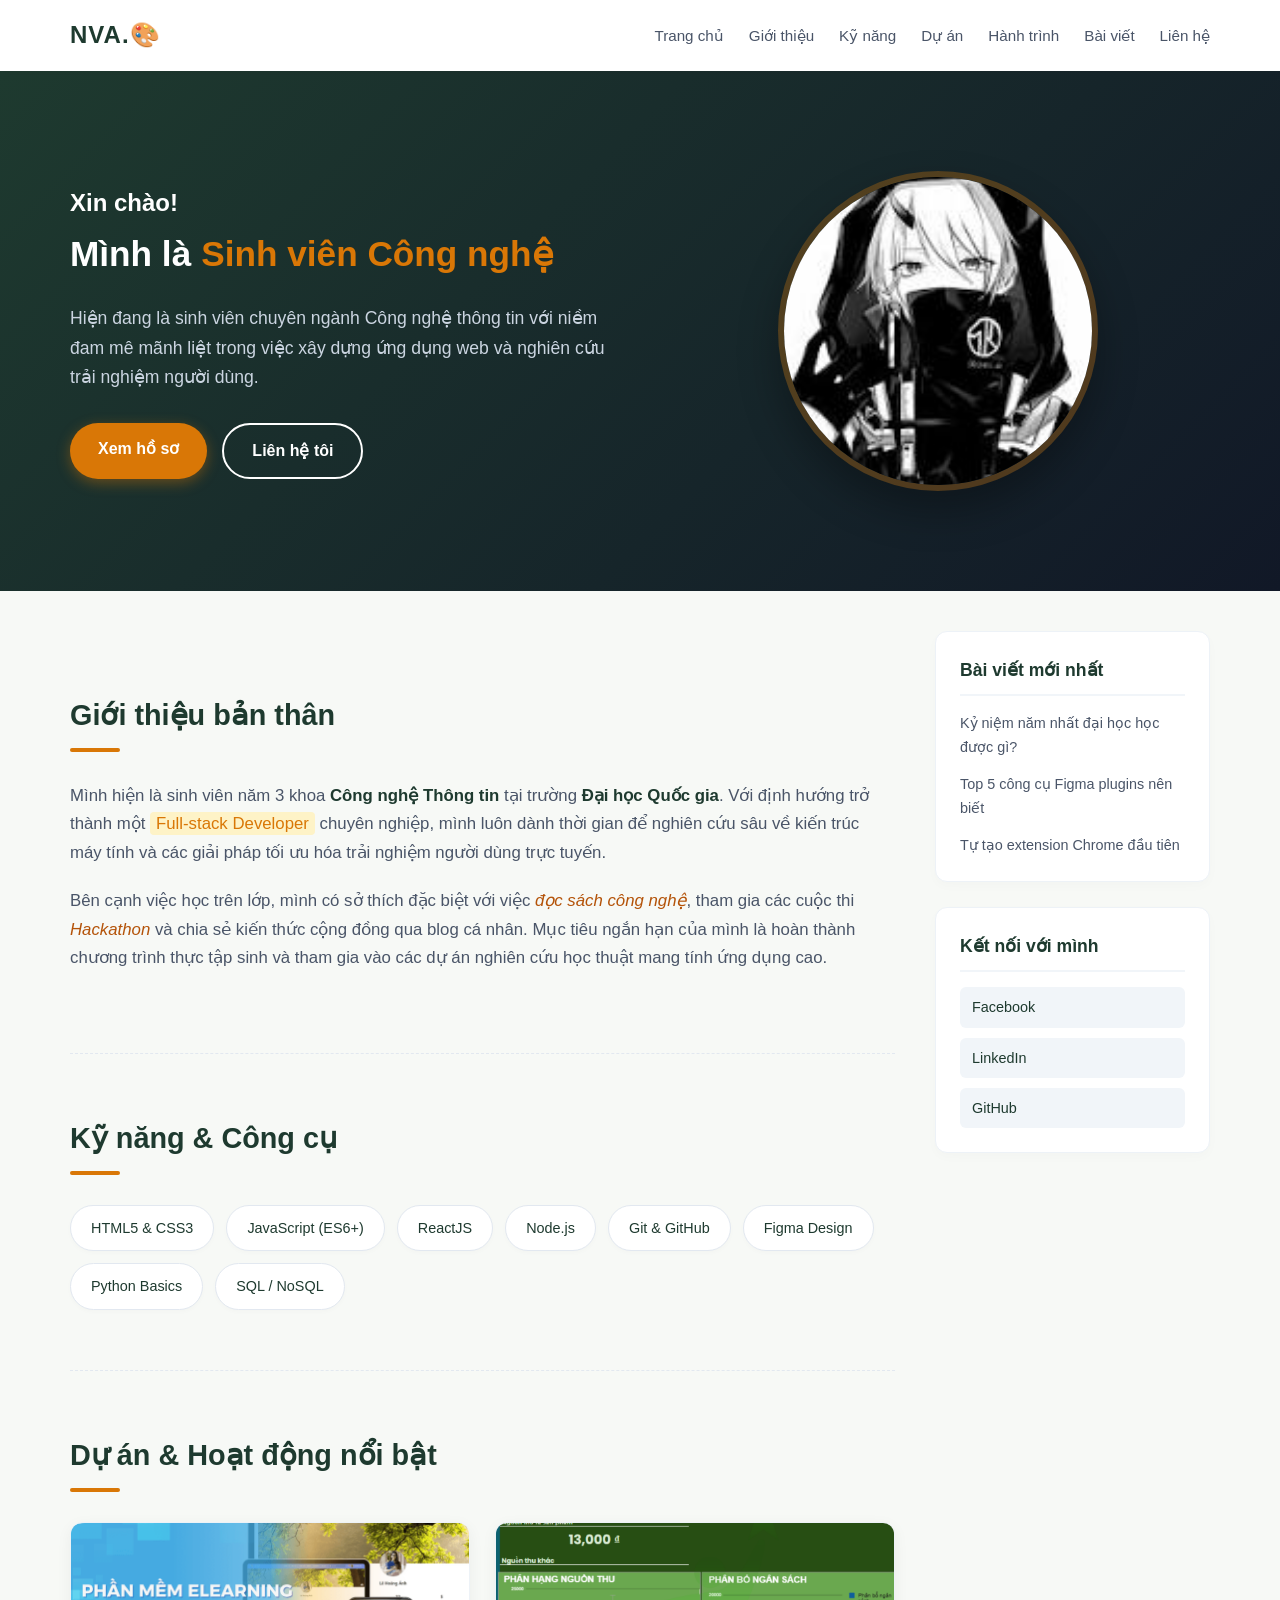
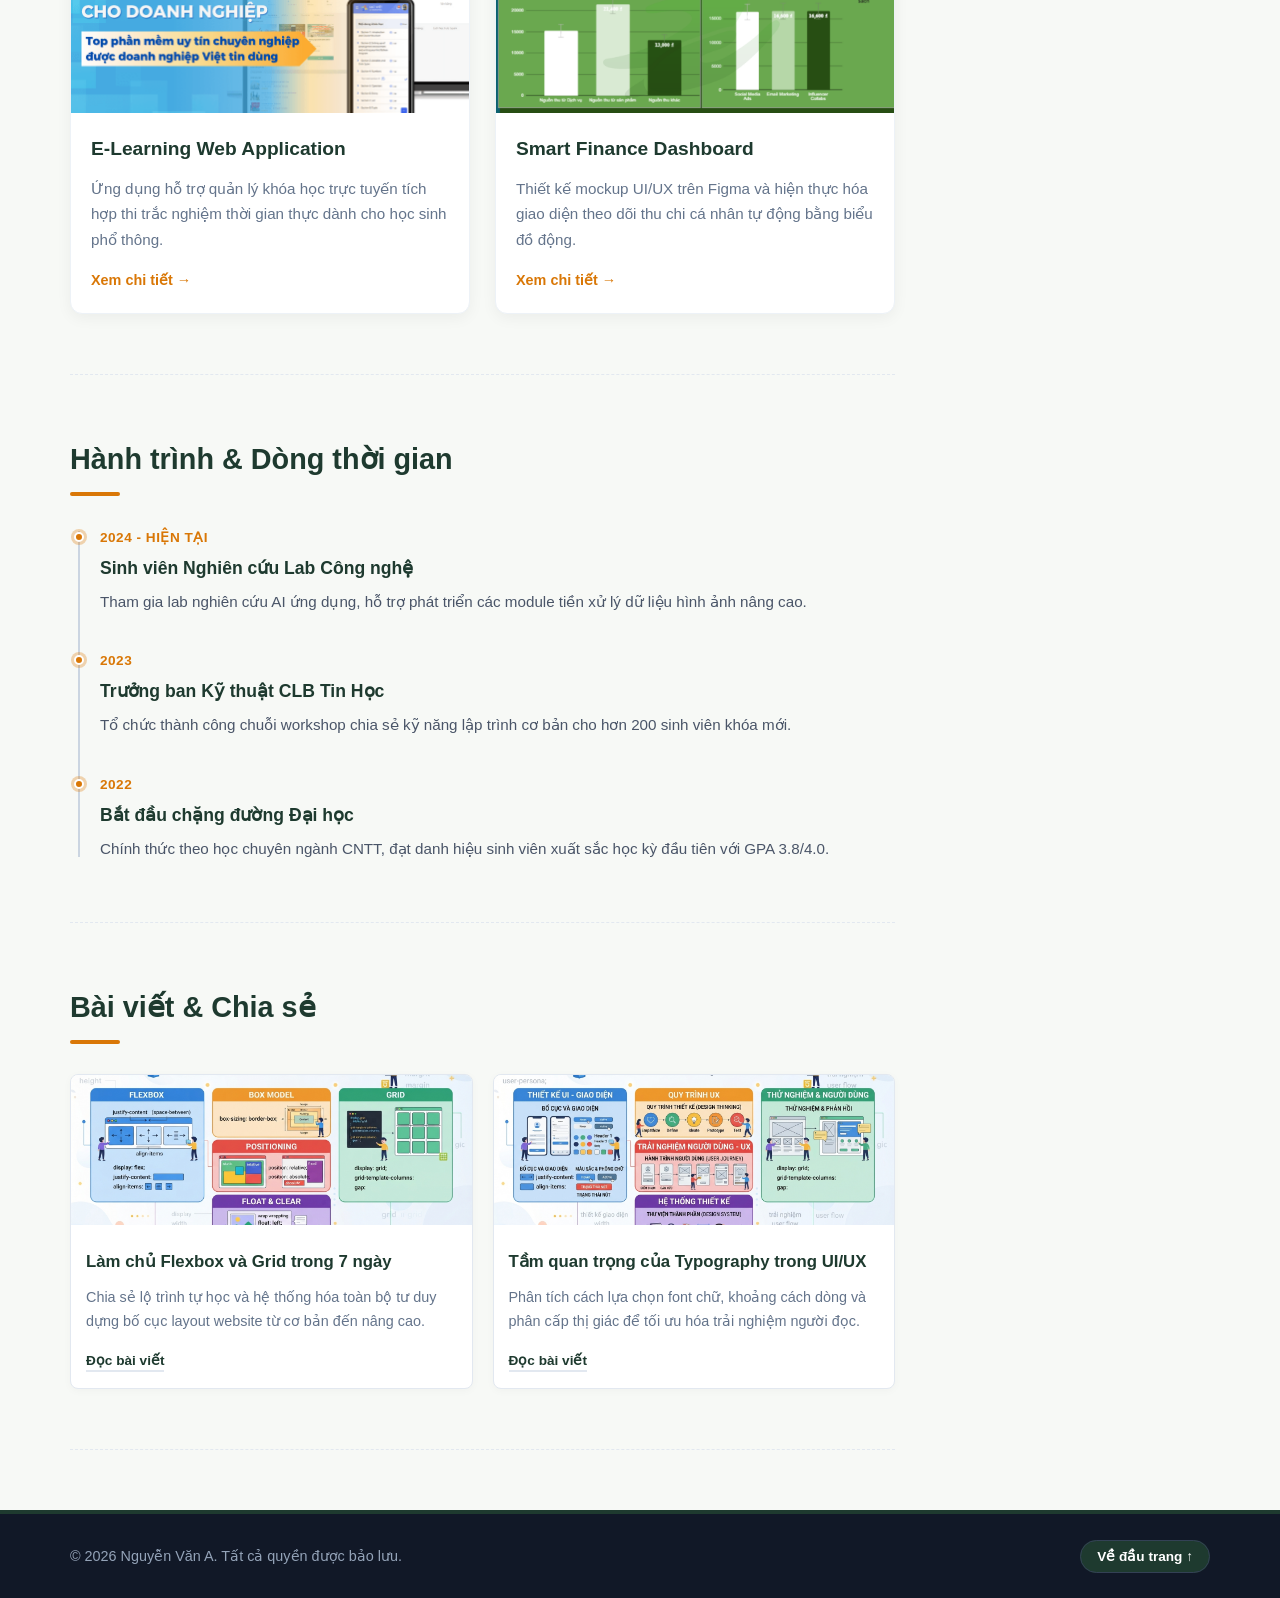
<file: BaiTap4_MSSV_HoVaTen_BlogCaNhan/html/index.html>
<!DOCTYPE html>
<html lang="vi">
<head>
    <meta charset="UTF-8">
    <meta name="viewport" content="width=device-width, initial-scale=1.0">
    <meta name="description" content="Trang blog và portfolio cá nhân giới thiệu bản thân sinh viên, hành trình học tập và các dự án nổi bật">
    <title>Ngô Đức Tuấn | Academic Portfolio & Blog</title>
    <link rel="stylesheet" href="../css/style.css">
</head>
<body>

    <header class="main-header">
        <div class="header-container">
            <a href="#" class="header-logo">NVA.🎨</a>
            <nav class="main-nav">
                <ul>
                    <li><a href="#home">Trang chủ</a></li>
                    <li><a href="#about">Giới thiệu</a></li>
                    <li><a href="#skills">Kỹ năng</a></li>
                    <li><a href="#projects">Dự án</a></li>
                    <li><a href="#journey">Hành trình</a></li>
                    <li><a href="#blog">Bài viết</a></li>
                    <li><a href="#contact">Liên hệ</a></li>
                </ul>
            </nav>
        </div>
    </header>

    <section id="home" class="hero-section">
        <div class="container hero-container">
            <div class="hero-content">
                <div class="hero-heading-block">
                    <h1>Xin chào!</h1>
                    <div class="dynamic-heading">
                        <span class="static-txt">Mình là</span>
                        <ul class="dynamic-txts">
                            <li><span>Sinh viên Công nghệ</span></li>
                            <li><span>Nhà sáng tạo nội dung</span></li>
                            <li><span>Người đam mê học hỏi</span></li>
                        </ul>
                    </div>
                </div>
                <p class="hero-desc">Hiện đang là sinh viên chuyên ngành Công nghệ thông tin với niềm đam mê mãnh liệt trong việc xây dựng ứng dụng web và nghiên cứu trải nghiệm người dùng.</p>
                <div class="hero-cta">
                    <a href="#projects" class="btn btn-primary">Xem hồ sơ</a>
                    <a href="#contact" class="btn btn-secondary">Liên hệ tôi</a>
                </div>
            </div>
            <div class="hero-image">
                <img src="avt.jpeg" alt="Ngô Đức Tuấn Portrait">
            </div>
        </div>
    </section>

    <div class="main-wrapper container">
        
        <main class="content-area">
            
            <section id="about" class="section-padding">
                <h2 class="section-title">Giới thiệu bản thân</h2>
                <div class="about-box">
                    <p>Mình hiện là sinh viên năm 3 khoa <strong>Công nghệ Thông tin</strong> tại trường <strong>Đại học Quốc gia</strong>. Với định hướng trở thành một <span>Full-stack Developer</span> chuyên nghiệp, mình luôn dành thời gian để nghiên cứu sâu về kiến trúc máy tính và các giải pháp tối ưu hóa trải nghiệm người dùng trực tuyến.</p>
                    <p>Bên cạnh việc học trên lớp, mình có sở thích đặc biệt với việc <em>đọc sách công nghệ</em>, tham gia các cuộc thi <em>Hackathon</em> và chia sẻ kiến thức cộng đồng qua blog cá nhân. Mục tiêu ngắn hạn của mình là hoàn thành chương trình thực tập sinh và tham gia vào các dự án nghiên cứu học thuật mang tính ứng dụng cao.</p>
                </div>
            </section>

            <section id="skills" class="section-padding">
                <h2 class="section-title">Kỹ năng & Công cụ</h2>
                <div class="skills-grid">
                    <span class="skill-badge">HTML5 & CSS3</span>
                    <span class="skill-badge">JavaScript (ES6+)</span>
                    <span class="skill-badge">ReactJS</span>
                    <span class="skill-badge">Node.js</span>
                    <span class="skill-badge">Git & GitHub</span>
                    <span class="skill-badge">Figma Design</span>
                    <span class="skill-badge">Python Basics</span>
                    <span class="skill-badge">SQL / NoSQL</span>
                </div>
            </section>

            <section id="projects" class="section-padding">
                <h2 class="section-title">Dự án & Hoạt động nổi bật</h2>
                <div class="projects-grid">
                    <article class="project-card">
                        <img src="phan-mem-e-learning.png" alt="Dự án E-Learning Web Application">
                        <div class="project-info">
                            <h3>E-Learning Web Application</h3>
                            <p>Ứng dụng hỗ trợ quản lý khóa học trực tuyến tích hợp thi trắc nghiệm thời gian thực dành cho học sinh phổ thông.</p>
                            <a href="#" class="project-link">Xem chi tiết &rarr;</a>
                        </div>
                    </article>

                    <article class="project-card">
                        <img src="1-1.png" alt="Giao diện Dashboard Quản lý Tài chính">
                        <div class="project-info">
                            <h3>Smart Finance Dashboard</h3>
                            <p>Thiết kế mockup UI/UX trên Figma và hiện thực hóa giao diện theo dõi thu chi cá nhân tự động bằng biểu đồ động.</p>
                            <a href="#" class="project-link">Xem chi tiết &rarr;</a>
                        </div>
                    </article>
                </div>
            </section>

            <section id="journey" class="section-padding">
                <h2 class="section-title">Hành trình & Dòng thời gian</h2>
                <div class="timeline">
                    <div class="timeline-item">
                        <div class="timeline-dot"></div>
                        <div class="timeline-date">2024 - Hiện tại</div>
                        <div class="timeline-content">
                            <h3>Sinh viên Nghiên cứu Lab Công nghệ</h3>
                            <p>Tham gia lab nghiên cứu AI ứng dụng, hỗ trợ phát triển các module tiền xử lý dữ liệu hình ảnh nâng cao.</p>
                        </div>
                    </div>

                    <div class="timeline-item">
                        <div class="timeline-dot"></div>
                        <div class="timeline-date">2023</div>
                        <div class="timeline-content">
                            <h3>Trưởng ban Kỹ thuật CLB Tin Học</h3>
                            <p>Tổ chức thành công chuỗi workshop chia sẻ kỹ năng lập trình cơ bản cho hơn 200 sinh viên khóa mới.</p>
                        </div>
                    </div>

                    <div class="timeline-item">
                        <div class="timeline-dot"></div>
                        <div class="timeline-date">2022</div>
                        <div class="timeline-content">
                            <h3>Bắt đầu chặng đường Đại học</h3>
                            <p>Chính thức theo học chuyên ngành CNTT, đạt danh hiệu sinh viên xuất sắc học kỳ đầu tiên với GPA 3.8/4.0.</p>
                        </div>
                    </div>
                </div>
            </section>

            <section id="blog" class="section-padding">
                <h2 class="section-title">Bài viết & Chia sẻ</h2>
                <div class="blog-grid">
                    <article class="blog-card">
                        <img src="image_58306a3c.jpg" alt="Hình minh họa bài viết CSS Layout">
                        <div class="blog-info">
                            <h3>Làm chủ Flexbox và Grid trong 7 ngày</h3>
                            <p>Chia sẻ lộ trình tự học và hệ thống hóa toàn bộ tư duy dựng bố cục layout website từ cơ bản đến nâng cao.</p>
                            <a href="#" class="blog-read-more">Đọc bài viết</a>
                        </div>
                    </article>

                    <article class="blog-card">
                        <img src="image_750818bf.jpg" alt="Hình minh họa bài viết UI/UX">
                        <div class="blog-info">
                            <h3>Tầm quan trọng của Typography trong UI/UX</h3>
                            <p>Phân tích cách lựa chọn font chữ, khoảng cách dòng và phân cấp thị giác để tối ưu hóa trải nghiệm người đọc.</p>
                            <a href="#" class="blog-read-more">Đọc bài viết</a>
                        </div>
                    </article>
                </div>
            </section>
        </main>

        <aside class="sidebar-area">
            <div class="sidebar-widget">
                <h3>Bài viết mới nhất</h3>
                <ul class="widget-list">
                    <li><a href="#">Kỷ niệm năm nhất đại học học được gì?</a></li>
                    <li><a href="#">Top 5 công cụ Figma plugins nên biết</a></li>
                    <li><a href="#">Tự tạo extension Chrome đầu tiên</a></li>
                </ul>
            </div>

            <div class="sidebar-widget">
                <h3>Kết nối với mình</h3>
                <div class="sidebar-socials" id="contact">
                    <a href="#" class="social-icon">Facebook</a>
                    <a href="#" class="social-icon">LinkedIn</a>
                    <a href="#" class="social-icon">GitHub</a>
                </div>
            </div>
        </aside>

    </div>

    <footer class="main-footer">
        <div class="container footer-container-inner">
            <p>&copy; 2026 Nguyễn Văn A. Tất cả quyền được bảo lưu.</p>
            <div class="footer-links">
                <a href="#home" class="btn-to-top">Về đầu trang ↑</a>
            </div>
        </div>
    </footer>

</body>
</html>
</file>
<file: BaiTap4_MSSV_HoVaTen_BlogCaNhan/css/style.css>
* {
    margin: 0;
    padding: 0;
    box-sizing: border-box;
}

html {
    scroll-behavior: smooth;
}

body {
    font-family: 'Segoe UI', Tahoma, Geneva, Verdana, sans-serif;
    background-color: #f7f9f6;
    color: #2c3e50;
    line-height: 1.7;
}

.container {
    width: 90%;
    max-width: 1140px;
    margin: 0 auto;
}

.section-padding {
    padding: 60px 0;
    border-bottom: 1px dashed #e2e8f0;
}

.section-title {
    font-size: 1.8rem;
    color: #1e3a2f;
    margin-bottom: 30px;
    position: relative;
}

.section-title::after {
    content: "";
    display: block;
    width: 50px;
    height: 4px;
    background-color: #d97706;
    margin-top: 8px;
    border-radius: 2px;
}

.main-header {
    background-color: rgba(255, 255, 255, 0.95);
    backdrop-filter: blur(5px);
    box-shadow: 0 2px 10px rgba(0, 0, 0, 0.05);
    position: sticky;
    top: 0;
    z-index: 1000;
}

.header-container {
    display: flex;
    justify-content: space-between;
    align-items: center;
    width: 90%;
    max-width: 1140px;
    margin: 0 auto;
    padding: 15px 0;
}

.header-logo {
    font-size: 1.5rem;
    font-weight: 700;
    color: #1e3a2f;
    text-decoration: none;
    letter-spacing: 1px;
}

.main-nav ul {
    display: flex;
    list-style: none;
}

.main-nav ul li {
    margin-left: 25px;
}

.main-nav ul li a {
    text-decoration: none;
    color: #4a5568;
    font-weight: 500;
    font-size: 0.95rem;
    transition: color 0.3s ease, transform 0.3s ease;
}

.main-nav ul li a:hover {
    color: #d97706;
}

.hero-section {
    background: linear-gradient(135deg, #1e3a2f 0%, #111827 100%);
    color: #ffffff;
    padding: 100px 0;
    overflow: hidden;
}

.hero-container {
    display: flex;
    align-items: center;
    justify-content: space-between;
    gap: 50px;
}

.hero-content {
    flex: 1;
}

.dynamic-heading {
    display: flex;
    align-items: center;
    font-size: 2.2rem;
    font-weight: 700;
    margin-bottom: 20px;
}

.static-txt {
    color: #ffffff;
    margin-right: 10px;
}

.dynamic-txts {
    list-style: none;
    height: 50px;
    overflow: hidden;
}

.dynamic-txts li {
    color: #d97706;
    height: 50px;
    line-height: 50px;
    animation: slideUp 9s steps(3) infinite;
}

.dynamic-txts li span {
    position: relative;
}

@keyframes slideUp {
    100% {
        transform: translateY(-150px);
    }
}

.hero-desc {
    font-size: 1.1rem;
    color: #cbd5e1;
    margin-bottom: 30px;
    max-width: 600px;
}

.hero-cta {
    display: flex;
    gap: 15px;
}

.btn {
    display: inline-block;
    padding: 12px 28px;
    font-weight: 600;
    text-decoration: none;
    border-radius: 30px;
    transition: transform 0.3s cubic-bezier(0.175, 0.885, 0.32, 1.275), background-color 0.3s ease, box-shadow 0.3s ease;
}

.btn-primary {
    background-color: #d97706;
    color: #ffffff;
    box-shadow: 0 4px 14px rgba(217, 119, 6, 0.4);
}

.btn-primary:hover {
    background-color: #b45309;
    transform: translateY(-3px) scale(1.02);
    box-shadow: 0 6px 20px rgba(217, 119, 6, 0.6);
}

.btn-secondary {
    background-color: transparent;
    color: #ffffff;
    border: 2px solid #ffffff;
}

.btn-secondary:hover {
    background-color: #ffffff;
    color: #111827;
    transform: translateY(-3px) scale(1.02);
}

.hero-image {
    flex: 1;
    display: flex;
    justify-content: center;
}

.hero-image img {
    width: 320px;
    height: 320px;
    object-fit: cover;
    border-radius: 50%;
    border: 6px solid rgba(217, 119, 6, 0.3);
    box-shadow: 0 20px 40px rgba(0, 0, 0, 0.3);
}

.main-wrapper {
    display: flex;
    gap: 40px;
    margin-top: 40px;
    margin-bottom: 60px;
}

.content-area {
    flex: 3;
}

.sidebar-area {
    flex: 1;
}

.about-box p {
    margin-bottom: 20px;
    font-size: 1.05rem;
    color: #4a5568;
}

.about-box strong {
    color: #1e3a2f;
    font-weight: 600;
}

.about-box em {
    color: #b45309;
    font-style: italic;
}

.about-box span {
    background-color: #fef3c7;
    padding: 2px 6px;
    border-radius: 4px;
    color: #d97706;
    font-weight: 500;
}

.skills-grid {
    display: flex;
    flex-wrap: wrap;
    gap: 12px;
}

.skill-badge {
    background-color: #ffffff;
    color: #1e3a2f;
    padding: 10px 20px;
    border-radius: 50px;
    font-weight: 500;
    font-size: 0.9rem;
    border: 1px solid #e2e8f0;
    box-shadow: 0 2px 5px rgba(0, 0, 0, 0.02);
    cursor: default;
    transition: transform 0.25s cubic-bezier(0.175, 0.885, 0.32, 1.275), background-color 0.25s ease, color 0.25s ease;
}

.skill-badge:hover {
    transform: scale(1.1);
    background-color: #1e3a2f;
    color: #ffffff;
    border-color: #1e3a2f;
}

.projects-grid {
    display: grid;
    grid-template-columns: repeat(auto-fit, minmax(300px, 1fr));
    gap: 25px;
}

.project-card {
    background-color: #ffffff;
    border-radius: 12px;
    overflow: hidden;
    box-shadow: 0 4px 15px rgba(0, 0, 0, 0.05);
    border: 1px solid #edf2f7;
    display: flex;
    flex-direction: column;
    transition: transform 0.3s ease, box-shadow 0.3s ease;
}

.project-card:hover {
    transform: translateY(-8px);
    box-shadow: 0 12px 25px rgba(0, 0, 0, 0.12);
}

.project-card img {
    width: 100%;
    height: 190px;
    object-fit: cover;
}

.project-info {
    padding: 20px;
    display: flex;
    flex-direction: column;
    flex-grow: 1;
}

.project-info h3 {
    font-size: 1.2rem;
    color: #1e3a2f;
    margin-bottom: 10px;
}

.project-info p {
    font-size: 0.95rem;
    color: #64748b;
    margin-bottom: 15px;
    flex-grow: 1;
}

.project-link {
    text-decoration: none;
    color: #d97706;
    font-weight: 600;
    font-size: 0.9rem;
    transition: color 0.2s;
}

.project-link:hover {
    color: #b45309;
}

.timeline {
    position: relative;
    padding-left: 30px;
}

.timeline::before {
    content: "";
    position: absolute;
    left: 8px;
    top: 5px;
    bottom: 5px;
    width: 2px;
    background-color: #cbd5e1;
}

.timeline-item {
    position: relative;
    margin-bottom: 35px;
}

.timeline-item:last-child {
    margin-bottom: 0;
}

.timeline-dot {
    position: absolute;
    left: -26px;
    top: 6px;
    width: 10px;
    height: 10px;
    border-radius: 50%;
    background-color: #d97706;
    border: 2px solid #ffffff;
    box-shadow: 0 0 0 3px rgba(217, 119, 6, 0.3);
}

.timeline-date {
    font-size: 0.85rem;
    font-weight: 700;
    color: #d97706;
    margin-bottom: 5px;
    text-transform: uppercase;
    letter-spacing: 0.5px;
}

.timeline-content h3 {
    font-size: 1.1rem;
    color: #1e3a2f;
    margin-bottom: 5px;
}

.timeline-content p {
    font-size: 0.95rem;
    color: #4a5568;
}

.blog-grid {
    display: grid;
    grid-template-columns: repeat(auto-fit, minmax(280px, 1fr));
    gap: 20px;
}

.blog-card {
    background-color: #ffffff;
    border-radius: 8px;
    overflow: hidden;
    box-shadow: 0 2px 8px rgba(0,0,0,0.03);
    border: 1px solid #e2e8f0;
}

.blog-card img {
    width: 100%;
    height: 150px;
    object-fit: cover;
}

.blog-info {
    padding: 15px;
}

.blog-info h3 {
    font-size: 1.05rem;
    color: #1e3a2f;
    margin-bottom: 8px;
}

.blog-info p {
    font-size: 0.9rem;
    color: #64748b;
    margin-bottom: 12px;
    display: -webkit-box;
    -webkit-line-clamp: 2;
    -webkit-box-orient: vertical;
    overflow: hidden;
}

.blog-read-more {
    text-decoration: none;
    color: #1e3a2f;
    font-weight: 600;
    font-size: 0.85rem;
    border-bottom: 2px solid #e2e8f0;
    padding-bottom: 2px;
    transition: border-color 0.2s, color 0.2s;
}

.blog-read-more:hover {
    color: #d97706;
    border-color: #d97706;
}

.sidebar-widget {
    background-color: #ffffff;
    border-radius: 12px;
    padding: 24px;
    margin-bottom: 25px;
    border: 1px solid #edf2f7;
    box-shadow: 0 4px 12px rgba(0,0,0,0.02);
}

.sidebar-widget h3 {
    font-size: 1.1rem;
    color: #1e3a2f;
    margin-bottom: 15px;
    padding-bottom: 8px;
    border-bottom: 2px solid #f1f5f9;
}

.widget-list {
    list-style: none;
}

.widget-list li {
    margin-bottom: 12px;
}

.widget-list li:last-child {
    margin-bottom: 0;
}

.widget-list li a {
    text-decoration: none;
    color: #4a5568;
    font-size: 0.9rem;
    transition: color 0.2s;
    display: block;
}

.widget-list li a:hover {
    color: #d97706;
}

.sidebar-socials {
    display: flex;
    flex-direction: column;
    gap: 10px;
}

.social-icon {
    text-decoration: none;
    color: #1e3a2f;
    font-size: 0.9rem;
    font-weight: 500;
    padding: 8px 12px;
    background-color: #f1f5f9;
    border-radius: 6px;
    transition: background-color 0.2s, color 0.2s;
}

.social-icon:hover {
    background-color: #1e3a2f;
    color: #ffffff;
}

.main-footer {
    background-color: #111827;
    color: #94a3b8;
    padding: 30px 0;
    font-size: 0.9rem;
    border-top: 4px solid #1e3a2f;
}

.footer-container-inner {
    display: flex;
    justify-content: space-between;
    align-items: center;
}

.btn-to-top {
    text-decoration: none;
    color: #ffffff;
    background-color: #1e3a2f;
    padding: 8px 16px;
    border-radius: 20px;
    font-weight: 600;
    font-size: 0.85rem;
    border: 1px solid #334155;
    transition: transform 0.2s, background-color 0.2s;
}

.btn-to-top:hover {
    background-color: #d97706;
    transform: translateY(-3px);
}

@media (max-width: 992px) {
    .main-wrapper {
        flex-direction: column;
    }
    .hero-container {
        flex-direction: column-reverse;
        text-align: center;
    }
    .hero-cta {
        justify-content: center;
    }
    .dynamic-heading {
        justify-content: center;
    }
}
</file>
